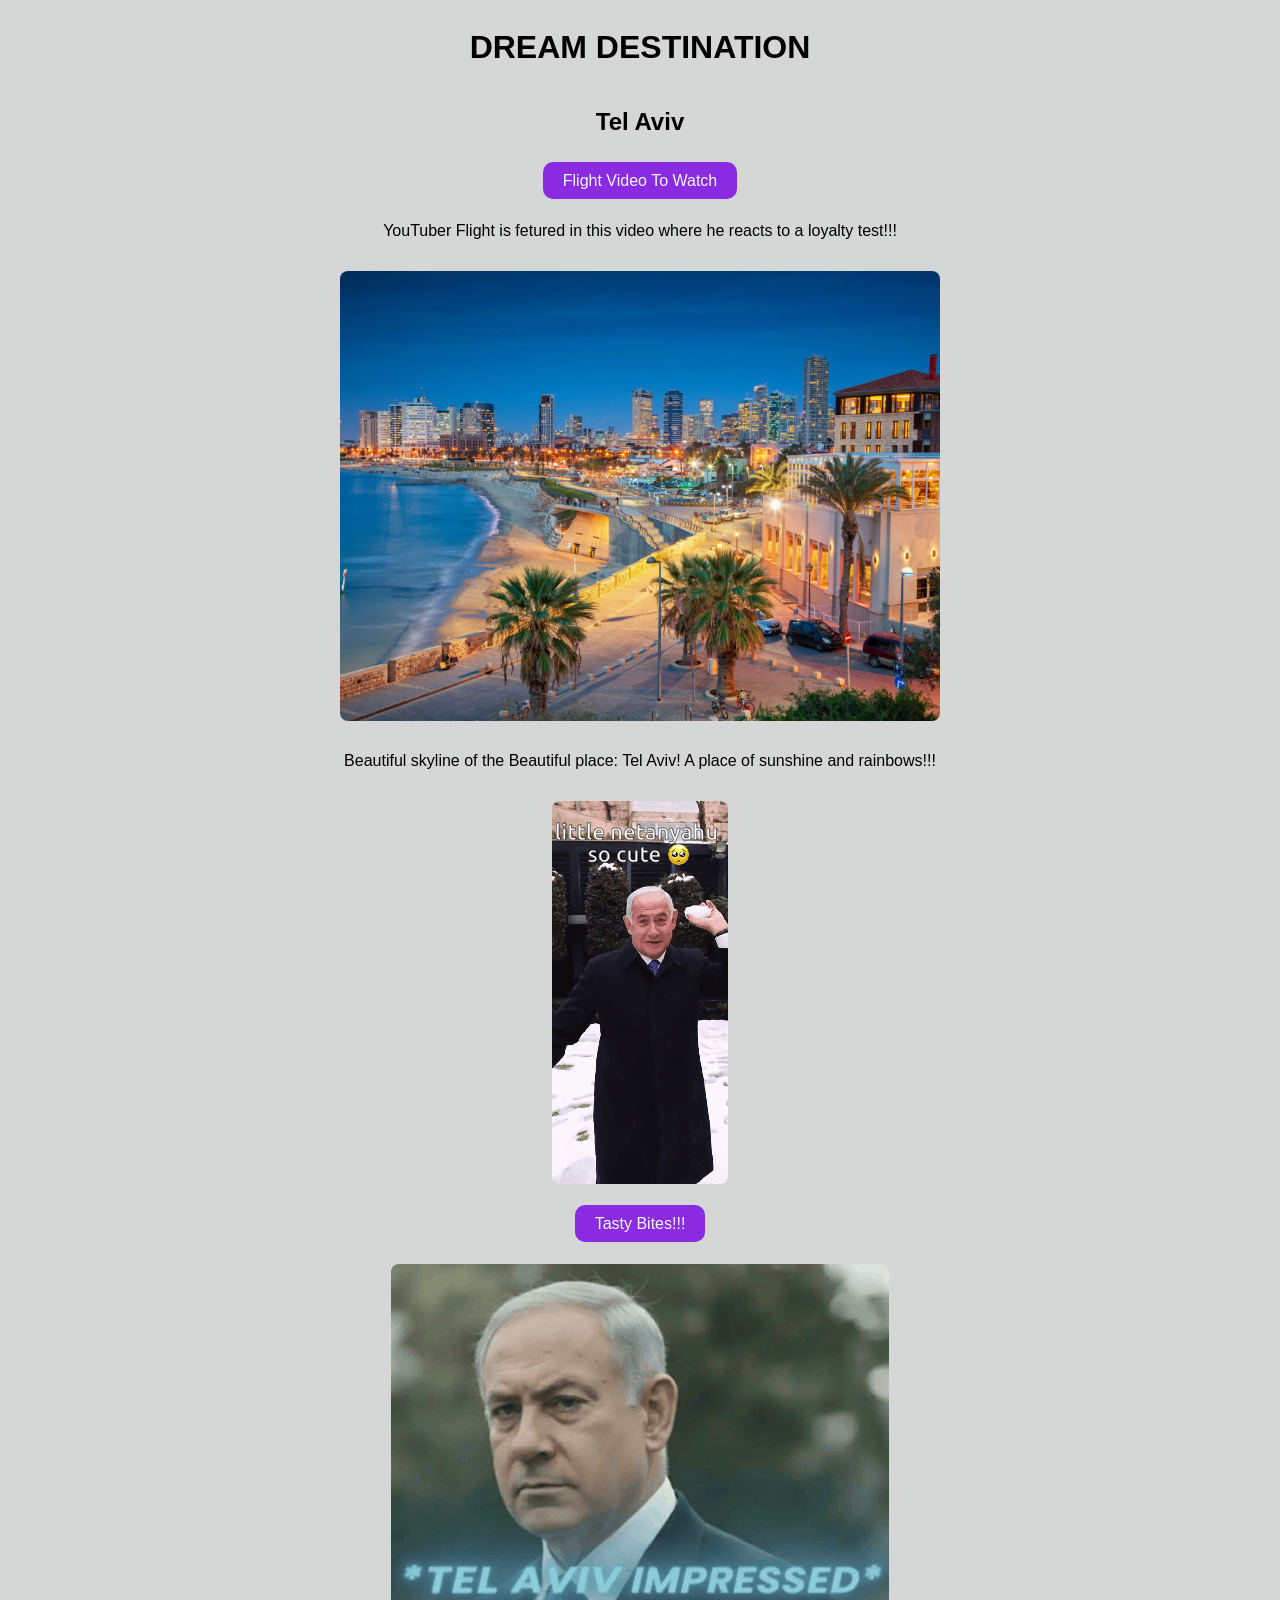
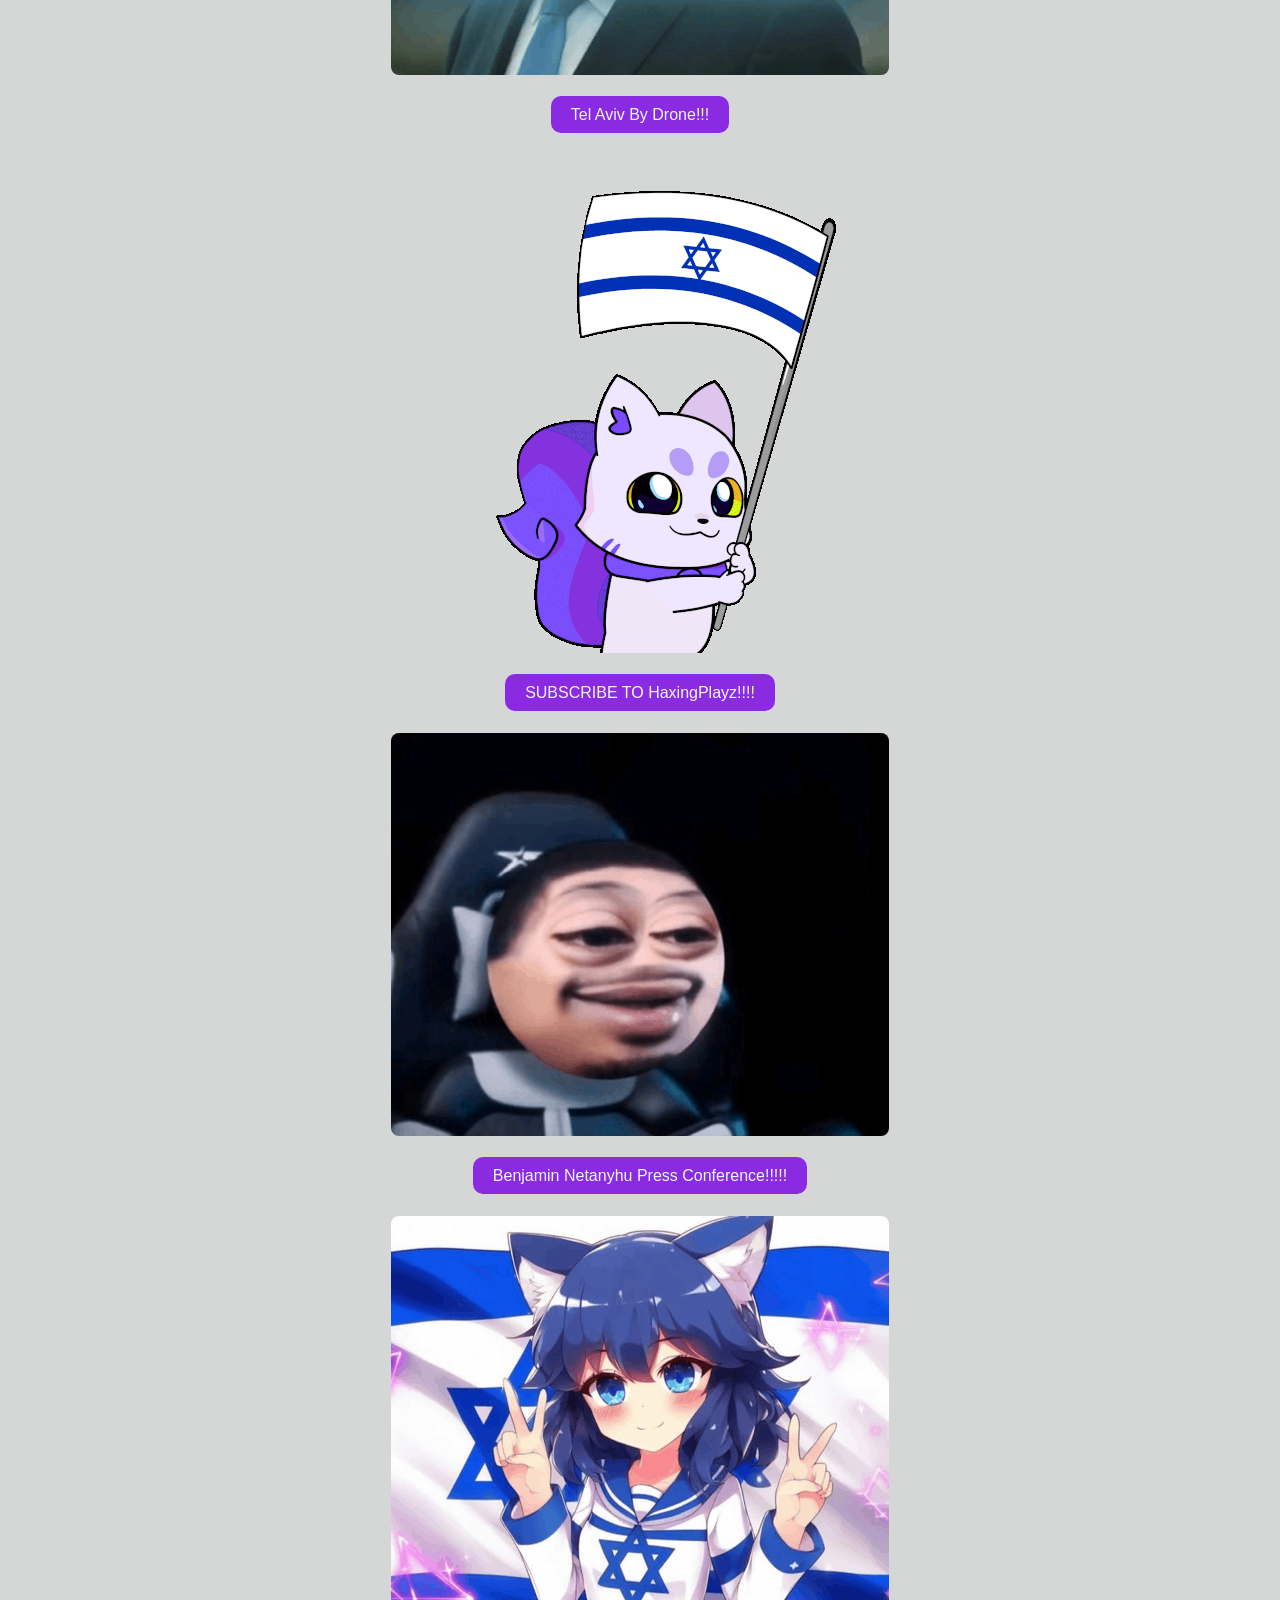
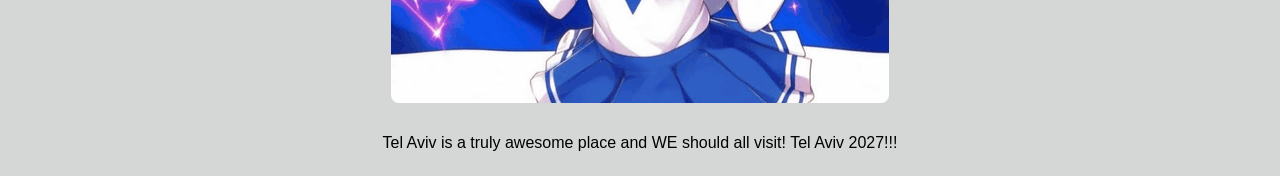
<file: index.html>
<!-- Hayden Moreno
3/17/26
Dream Destination Website-->
<!DOCTYPE html>
<html lang="en">
<head>
    <meta charset="UTF-8">
    <meta name="viewport" content="width=device-width, initial-scale=1.0">
    <title>Dream Destination</title>
<h1>DREAM DESTINATION</h1>
<h2>Tel Aviv</h2>
<link rel="stylesheet" href="style.css"><!--Link to style sheet-->
<p><a href="https://www.youtube.com/watch?v=PzD2pbQmvZ4" target="_blank">Flight Video To Watch</a></p>
<p>YouTuber Flight is fetured in this video where he reacts to a loyalty test!!!</p>

</head>
<body>
    <img src="tel aviv.webp" width="600" ="Tel Aviv"><!--Add Images and change size-->
    <p>Beautiful skyline of the Beautiful place: Tel Aviv! A place of sunshine and rainbows!!! </p>
    <img src="ben net.gif" alt="">
    <p><a href="https://www.taizu.co.il/"target="_blank">Tasty Bites!!!</a></p>
    <img src="bibi aviv.gif" alt="">
    <p><a href="https://www.youtube.com/watch?v=ZEI-d9_xYLs"target="_blank">Tel Aviv By Drone!!!</a></p>
    <img src="israel-isr.gif" alt="">
    <p><a href="https://www.youtube.com/@HaxingPlayz"target="_blank">SUBSCRIBE TO HaxingPlayz!!!!</a></p>
    <img src="flight circle.gif" alt="">
    <p><a href="https://www.youtube.com/watch?v=1EQtIB9hFug"target="_blank">Benjamin Netanyhu Press Conference!!!!!</a></p>
    <img src="catgirl.gif" alt="">
    <p>Tel Aviv is a truly awesome place and WE should all visit! Tel Aviv 2027!!!</p>
     
</body>
</html>
</file>
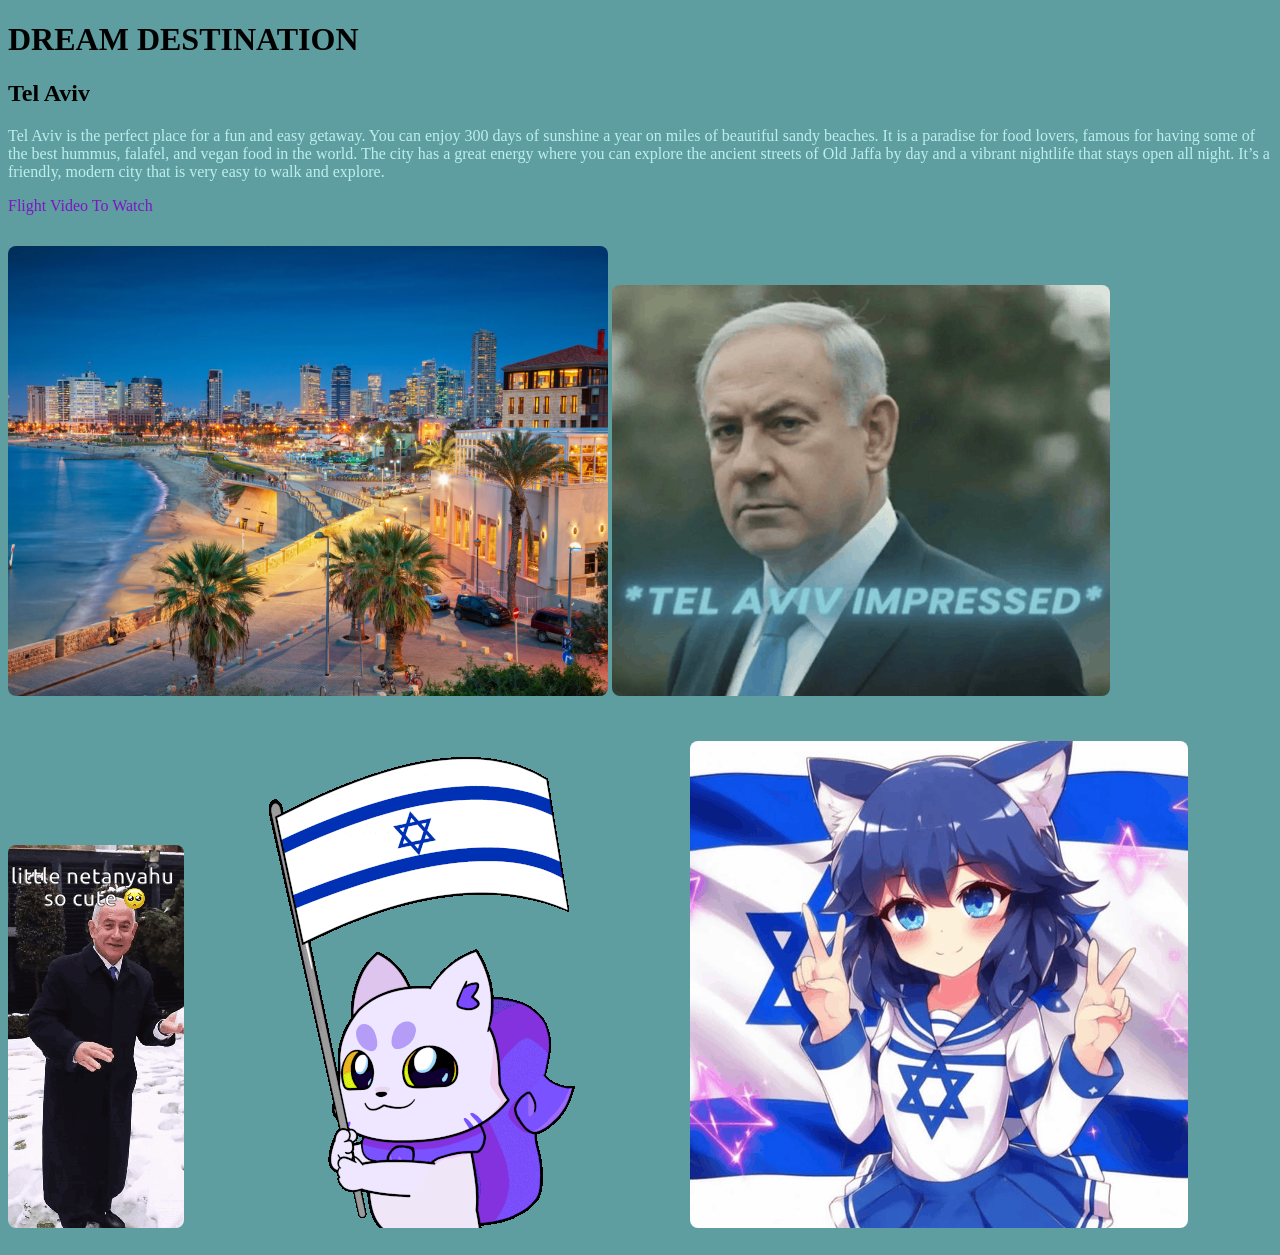
<file: dream_destination/index.html>
<!DOCTYPE html>
<html lang="en">
<head>
    <meta charset="UTF-8">
    <meta name="viewport" content="width=device-width, initial-scale=1.0">
    <title>Dream Destination</title>

</head>
<body>
    <h1>DREAM DESTINATION</h1>
<h2>Tel Aviv</h2>
<p>Tel Aviv is the perfect place for a fun and easy getaway. You can enjoy 300 days of sunshine a year on miles of beautiful sandy beaches. It is a paradise for food lovers, famous for having some of the best hummus, falafel, and vegan food in the world. The city has a great energy where you can explore the ancient streets of Old Jaffa by day and a vibrant nightlife that stays open all night. It’s a friendly, modern city that is very easy to walk and explore. </p>

<link rel="stylesheet" href="style.css">
<p><a href="https://www.youtube.com/watch?v=PzD2pbQmvZ4" target="_blank">Flight Video To Watch</a></p>

<img src="tel aviv.webp" width="600" ="Tel Aviv">
<img src="bibi aviv.gif" alt="">
<img src="ben net.gif" alt="">
<img src="israel-isr.gif" alt="">
<img src="catgirl.gif" alt="">

</body>

</html>
</file>
<file: style.css>
a{
    color: rgb(126, 20, 197);
    text-decoration: none;
    
}
a:hover{
text-transform: uppercase;
text-decoration: underline;
}
p{
color: blueviolet rgb(101, 16, 122);
    text-decoration-color: blueviolet;
}
body{
    background-color: rgb(213, 214, 214);
    display: flex;
    align-items: center;
    flex-direction: column;
    text-decoration: blueviolet;
    font-family: Impact, Haettenschweiler, 'Arial Narrow Bold', sans-serif;
    
    
}
img{
    margin: 15px 0;
    border-radius: 8px;
    transition: transform 0.2s;
    align-items: center;
    
} 

img:hover{
transform: scale(1.03);
 }

 a{
color: aliceblue;
background-color: blueviolet;
padding: 10px 20px;
border-radius: 10px;
 }
</file>
<file: dream_destination/style.css>
a{
    color: rgb(126, 20, 197);
    text-decoration: none;
    
}
a:hover{
text-transform: uppercase;
text-decoration: underline;
}
p{
color: rgb(189, 238, 238);
    text-decoration-color: blueviolet;
}
body{
    background-color: cadetblue;
    
}
img{
    margin: 15px 0;
    border-radius: 8px;
    transition: transform 0.2s;
    align-items: center;
    
} 

img:hover{
transform: scale(1.03);
 }
</file>
